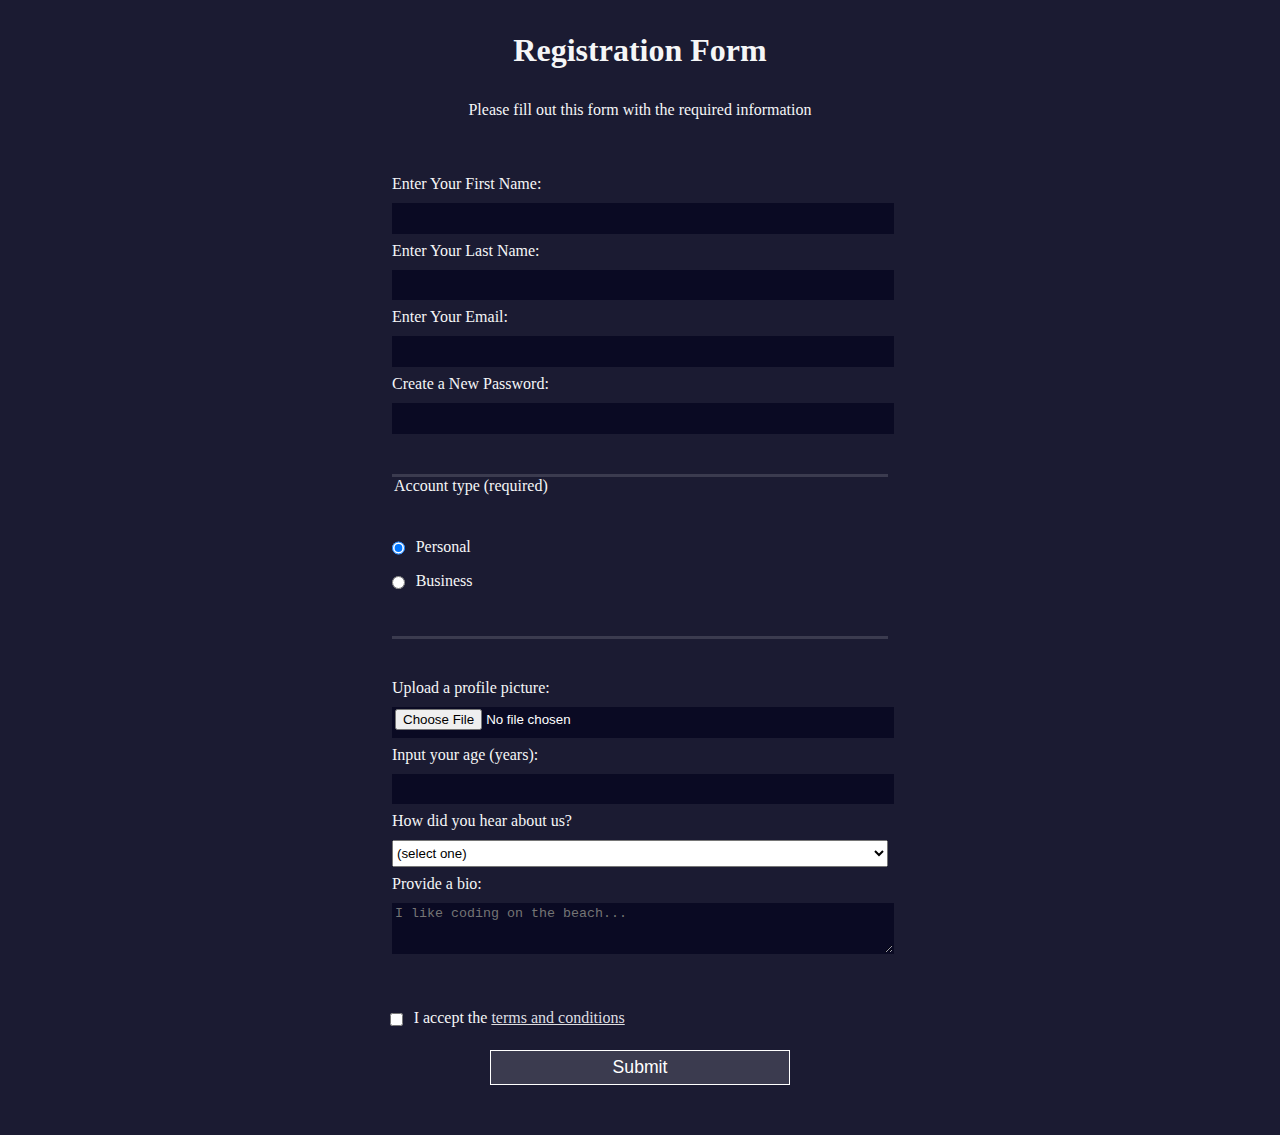
<file: atividades/Registration Form/index.html>
<!DOCTYPE html>
<html lang="en">
  <head>
    <meta charset="UTF-8">
    <title>Registration Form</title>
    <link rel="stylesheet" href="styles.css" />
  </head>
  <body>
    <h1>Registration Form</h1>
    <p>Please fill out this form with the required information</p>
    <form method="post" action='https://register-demo.freecodecamp.org'>
      <fieldset>
        <label for="first-name">Enter Your First Name: <input id="first-name" name="first-name" type="text" required /></label>
        <label for="last-name">Enter Your Last Name: <input id="last-name" name="last-name" type="text" required /></label>
        <label for="email">Enter Your Email: <input id="email" name="email" type="email" required /></label>
        <label for="new-password">Create a New Password: <input id="new-password" name="new-password" type="password" pattern="[a-z0-5]{8,}" required /></label>
      </fieldset>
      <fieldset>
        <legend>Account type (required)</legend>
        <label for="personal-account"><input id="personal-account" type="radio" name="account-type" class="inline" checked /> Personal</label>
        <label for="business-account"><input id="business-account" type="radio" name="account-type" class="inline" /> Business</label>
      </fieldset>
      <fieldset>
        <label for="profile-picture">Upload a profile picture: <input id="profile-picture" type="file" name="file" /></label>
        <label for="age">Input your age (years): <input id="age" type="number" name="age" min="13" max="120" /></label>
        <label for="referrer">How did you hear about us?
          <select id="referrer" name="referrer">
            <option value="">(select one)</option>
            <option value="1">freeCodeCamp News</option>
            <option value="2">freeCodeCamp YouTube Channel</option>
            <option value="3">freeCodeCamp Forum</option>
            <option value="4">Other</option>
          </select>
        </label>
        <label for="bio">Provide a bio:
          <textarea id="bio" name="bio" rows="3" cols="30" placeholder="I like coding on the beach..."></textarea>
        </label>
      </fieldset>
      <label for="terms-and-conditions">
        <input class="inline" id="terms-and-conditions" type="checkbox" required name="terms-and-conditions" /> I accept the <a href="https://www.freecodecamp.org/news/terms-of-service/">terms and conditions</a>
      </label>
      <input type="submit" value="Submit" />
    </form>
  </body>
</html>
</file>
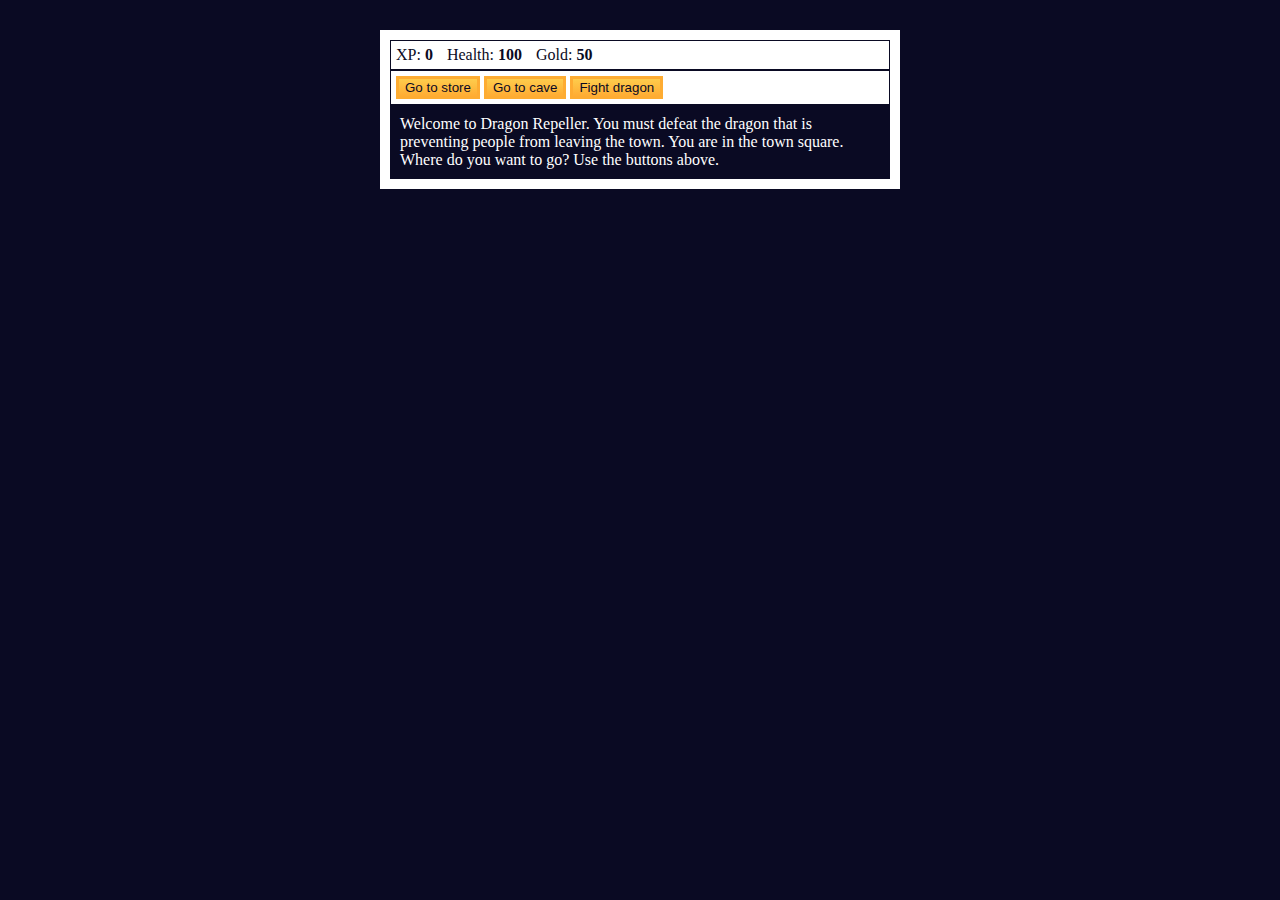
<file: atividades/rpg text game/index.html>
<!DOCTYPE html>
<html lang="en">
  <head>
    <meta charset="utf-8">
    <link rel="stylesheet" href="./styles.css">
    <title>RPG - Dragon Repeller</title>
  </head>
  <body>
    <div id="game">
      <div id="stats">
        <span class="stat">XP: <strong><span id="xpText">0</span></strong></span>
        <span class="stat">Health: <strong><span id="healthText">100</span></strong></span>
        <span class="stat">Gold: <strong><span id="goldText">50</span></strong></span>
      </div>
      <div id="controls">
        <button id="button1">Go to store</button>
        <button id="button2">Go to cave</button>
        <button id="button3">Fight dragon</button>
      </div>
      <div id="monsterStats">
        <span class="stat">Monster Name: <strong><span id="monsterName"></span></strong></span>
        <span class="stat">Health: <strong><span id="monsterHealth"></span></strong></span>
      </div>
      <div id="text">
        Welcome to Dragon Repeller. You must defeat the dragon that is preventing people from leaving the town. You are in the town square. Where do you want to go? Use the buttons above.
      </div>
    </div>
    <script src="./script.js"></script>
  </body>
</html>
</file>
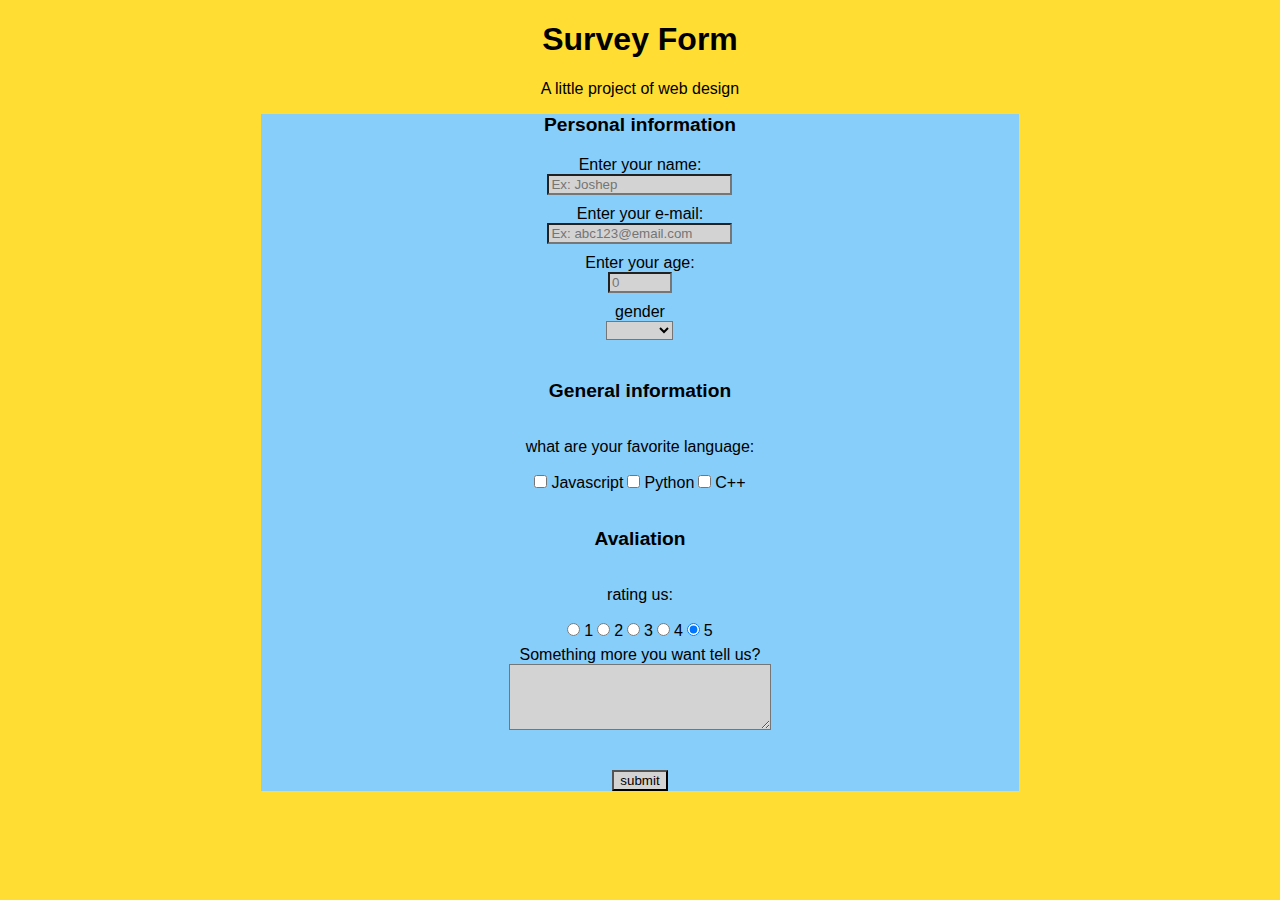
<file: projetos/Survey Form/index.html>
<!DOCTYPE html>
<html lang="en">
<head>
  <meta charset="utf-8">
  <title>Survey Form</title>
  <link rel="stylesheet" href="styles.css">
</head>
<body>
  <h1 id="title">Survey Form</h1>
  <p id="description">A little project of web design</p>
  <main>
    <form id="survey-form">
      <fieldset>
        <legend>Personal information</legend>
        <!--Name-->
        <label for="name" id="name-label">Enter your name: </label>
        <input type="text" id="name" placeholder="Ex: Joshep" required>
        
        <!--Email-->
        <label for="email" id="email-label">Enter your e-mail: </label>
        <input type="email" id="email" placeholder="Ex: abc123@email.com" required>

        <!--Number-->
        <label for="age" id="age-label">Enter your age: </label>
        <input type="number" id="age" min="1" max="100" placeholder="0">

        <!--Gender-->
        <label for="dropdown" id="dropdown-label">gender</label>
        <select id="dropdown" required>
          <option value="" disabled selected></option>
          <option value="male">Male</option >
          <option value="female">Female</option>
          <option value="other">Other</option>
        </select>
      </fieldset>
      <fieldset>
        <legend>General information</legend>
        <!--Languages-->
        <p>what are your favorite language:</p>
        <div class="inline">
          <div>
          <input class="inline" type="checkbox" name="language" value="javascript" id="javascript">
          <label for="javascript">Javascript</label>
          
          <input class="inline" type="checkbox" name="language" value="python" id="python">
          <label for="python">Python</label>

          <input class="inline" type="checkbox" name="language" value="cpp" id="cpp">
          <label for="cpp">C++</label>
        </div>
      </fieldset>
      
      <fieldset>
        <legend>Avaliation</legend>
        <!--Rating-->
        <p>rating us:</p>
        <div class="inline">
            <input class="inline" type="radio" value="1" name="rating" id="rating-1" required>
            <label for="rating-1" class="inline">1</label>
          
          <input class="inline" type="radio" value="2" name="rating" id="rating-2">
          <label for="rating-2" class="inline">2</label>

          <input class="inline" type="radio" value="3" name="rating" id="rating-3">
          <label for="rating-3" class="inline">3</label>

          <input class="inline" type="radio" value="4" name="rating" id="rating-4">
          <label for="rating-4" class="inline">4</label>

          <input class="inline" type="radio" value="5" name="rating" id="rating-5" checked>
          <label for="rating-5" class="inline">5</label>
        </div>
        <!--Comments-->
        <label for="comments">Something more you want tell us?</label>
        <textarea rows="4" cols="30" id="comments"></textarea>
      </fieldset>

      <!--Submit-->
      <label for="submit"></label>
      <button type="submit" id="submit">submit</button>

    </form>
  </main>
</body>
</html>
</file>
<file: atividades/Registration Form/styles.css>
body {
  width: 100%;
  height: 100vh;
  margin: 0;
  background-color: #1b1b32;
  color: #f5f6f7;
  font-family: Tahoma;
  font-size: 16px;
}

h1, p {
  margin: 1em auto;
  text-align: center;
}

form {
  width: 60vw;
  max-width: 500px;
  min-width: 300px;
  margin: 0 auto;
  padding-bottom: 2em;
}

fieldset {
  border: none;
  padding: 2rem 0;
  border-bottom: 3px solid #3b3b4f;
}

fieldset:last-of-type {
  border-bottom: none;
}

label {
  display: block;
  margin: 0.5rem 0;
}

input,
textarea,
select {
  margin: 10px 0 0 0;
  width: 100%;
  min-height: 2em;
}

input, textarea {
  background-color: #0a0a23;
  border: 1px solid #0a0a23;
  color: #ffffff;
}

.inline {
  width: unset;
  margin: 0 0.5em 0 0;
  vertical-align: middle;
}

input[type="submit"] {
  display: block;
  width: 60%;
  margin: 1em auto;
  height: 2em;
  font-size: 1.1rem;
  background-color: #3b3b4f;
  border-color: white;
  min-width: 300px;
}

input[type="file"] {
  padding: 1px 2px;
}

.inline{
  display: inline; 
}

a {
  color: #dfdfe2
}
</file>
<file: atividades/rpg text game/styles.css>
body {
  background-color: #0a0a23;
}

#text {
  background-color: #0a0a23;
  color: #ffffff;
  padding: 10px;
}

#game {
  max-width: 500px;
  max-height: 400px;
  background-color: #ffffff;
  color: #ffffff;
  margin: 30px auto 0px;
  padding: 10px;
}

#controls,
#stats {
  border: 1px solid #0a0a23;
  padding: 5px;
  color: #0a0a23;
}

#monsterStats {
  display: none;
  border: 1px solid #0a0a23;
  padding: 5px;
  color: #ffffff;
  background-color: #c70d0d;
}

.stat {
  padding-right: 10px;
}

button {
  cursor: pointer;
  color: #0a0a23;
  background-color: #feac32;
  background-image: linear-gradient(#fecc4c, #ffac33);
  border: 3px solid #feac32;
}
</file>
<file: projetos/Survey Form/styles.css>
body {
  background-color: #FFDD33;
}

h1, p, label, legend {
  font-family: sans-serif;
}

h1, p {
  text-align: center;
}

main {
  background-color: #87CEFA;
  max-width: 800px;
  min-width: 400px;
  width: 60%;
  margin: 0 auto;
}

hr {
  margin: 10px;
}

fieldset {
  border: 1px solid #000;
  padding: 20px;
  margin: 10px 0;
  display: flex;
  flex-direction: column;
  align-items: center;
  border: 0;
}

legend {
  font-weight: bold;
  font-size: 1.2em;
  padding: 0 10px;
  text-align: center; 
  margin: 0 auto; 
}

input, textarea, select, button {
  background-color: #D3D3D3;
  margin-bottom: 10px;
  display: block;
  margin-left: auto;
  margin-right: auto;
}

.inline {
  display: inline;
  text-align: center;
}
</file>
